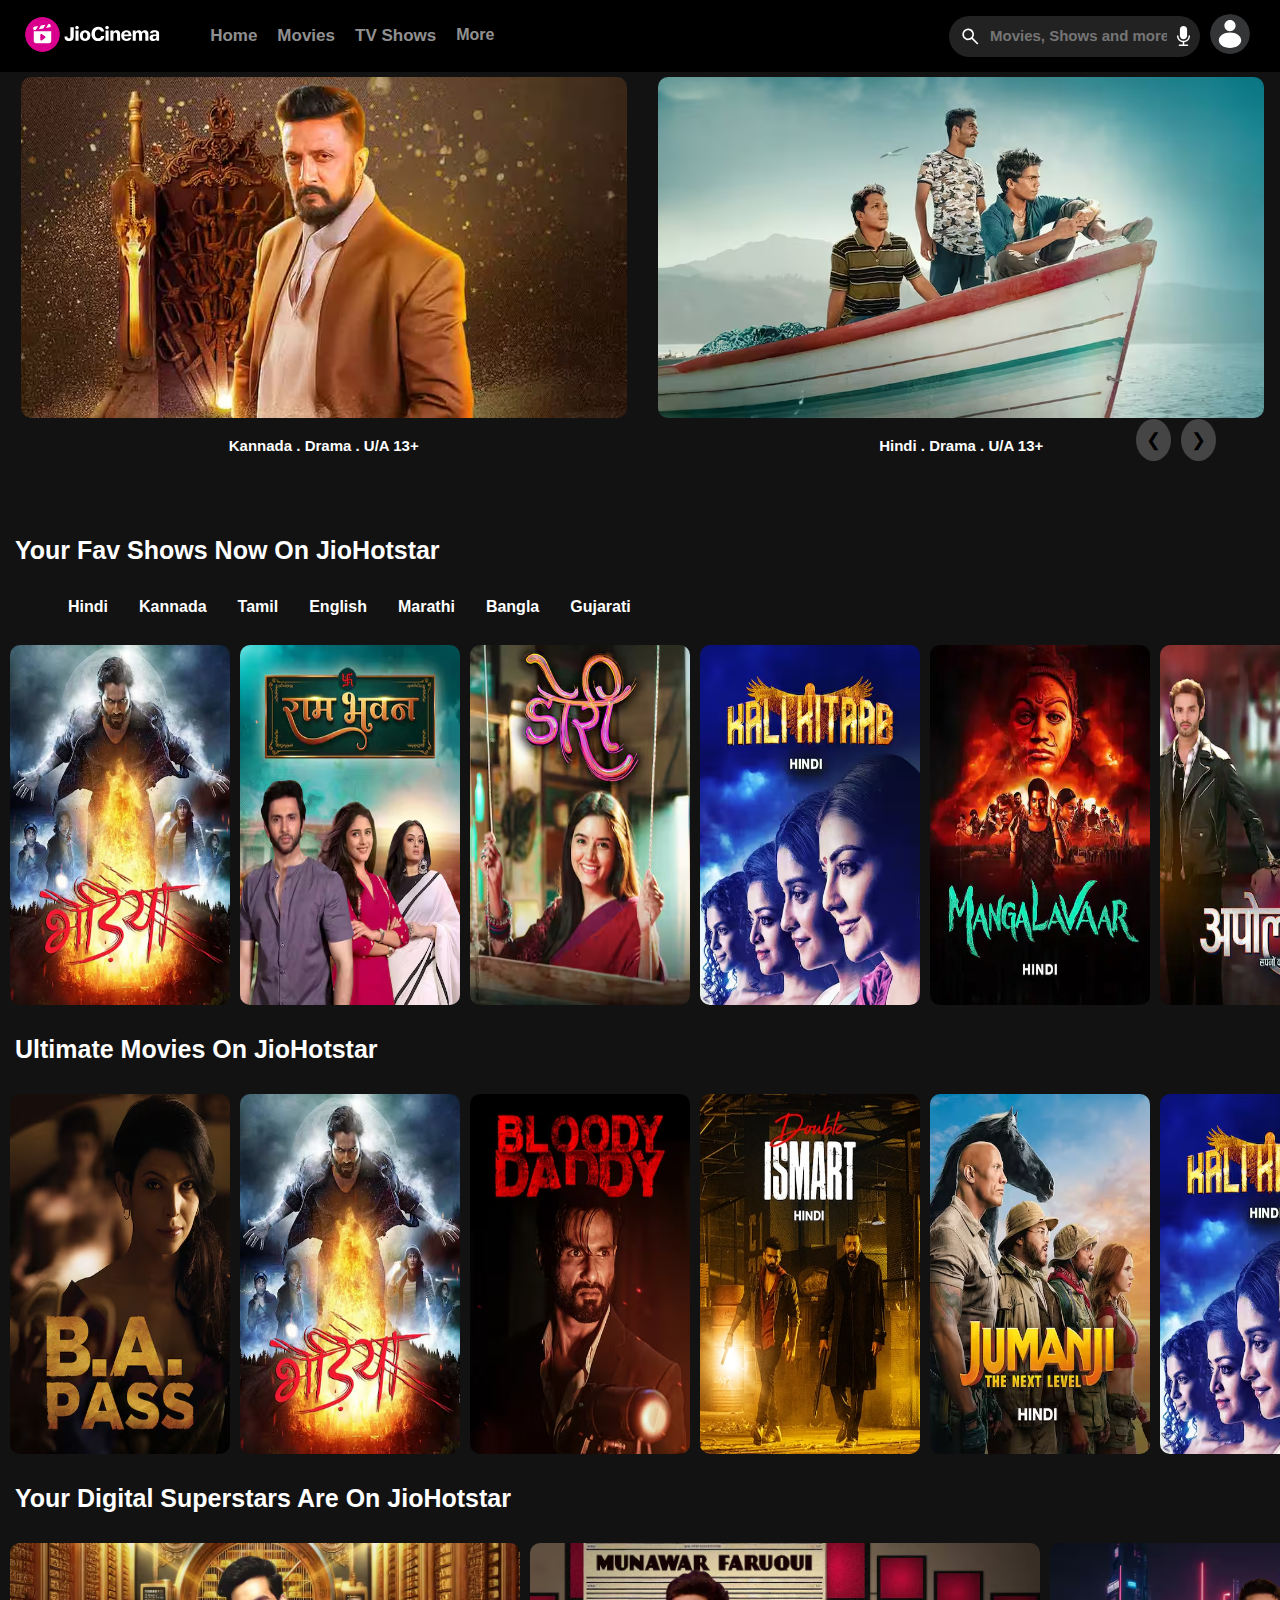
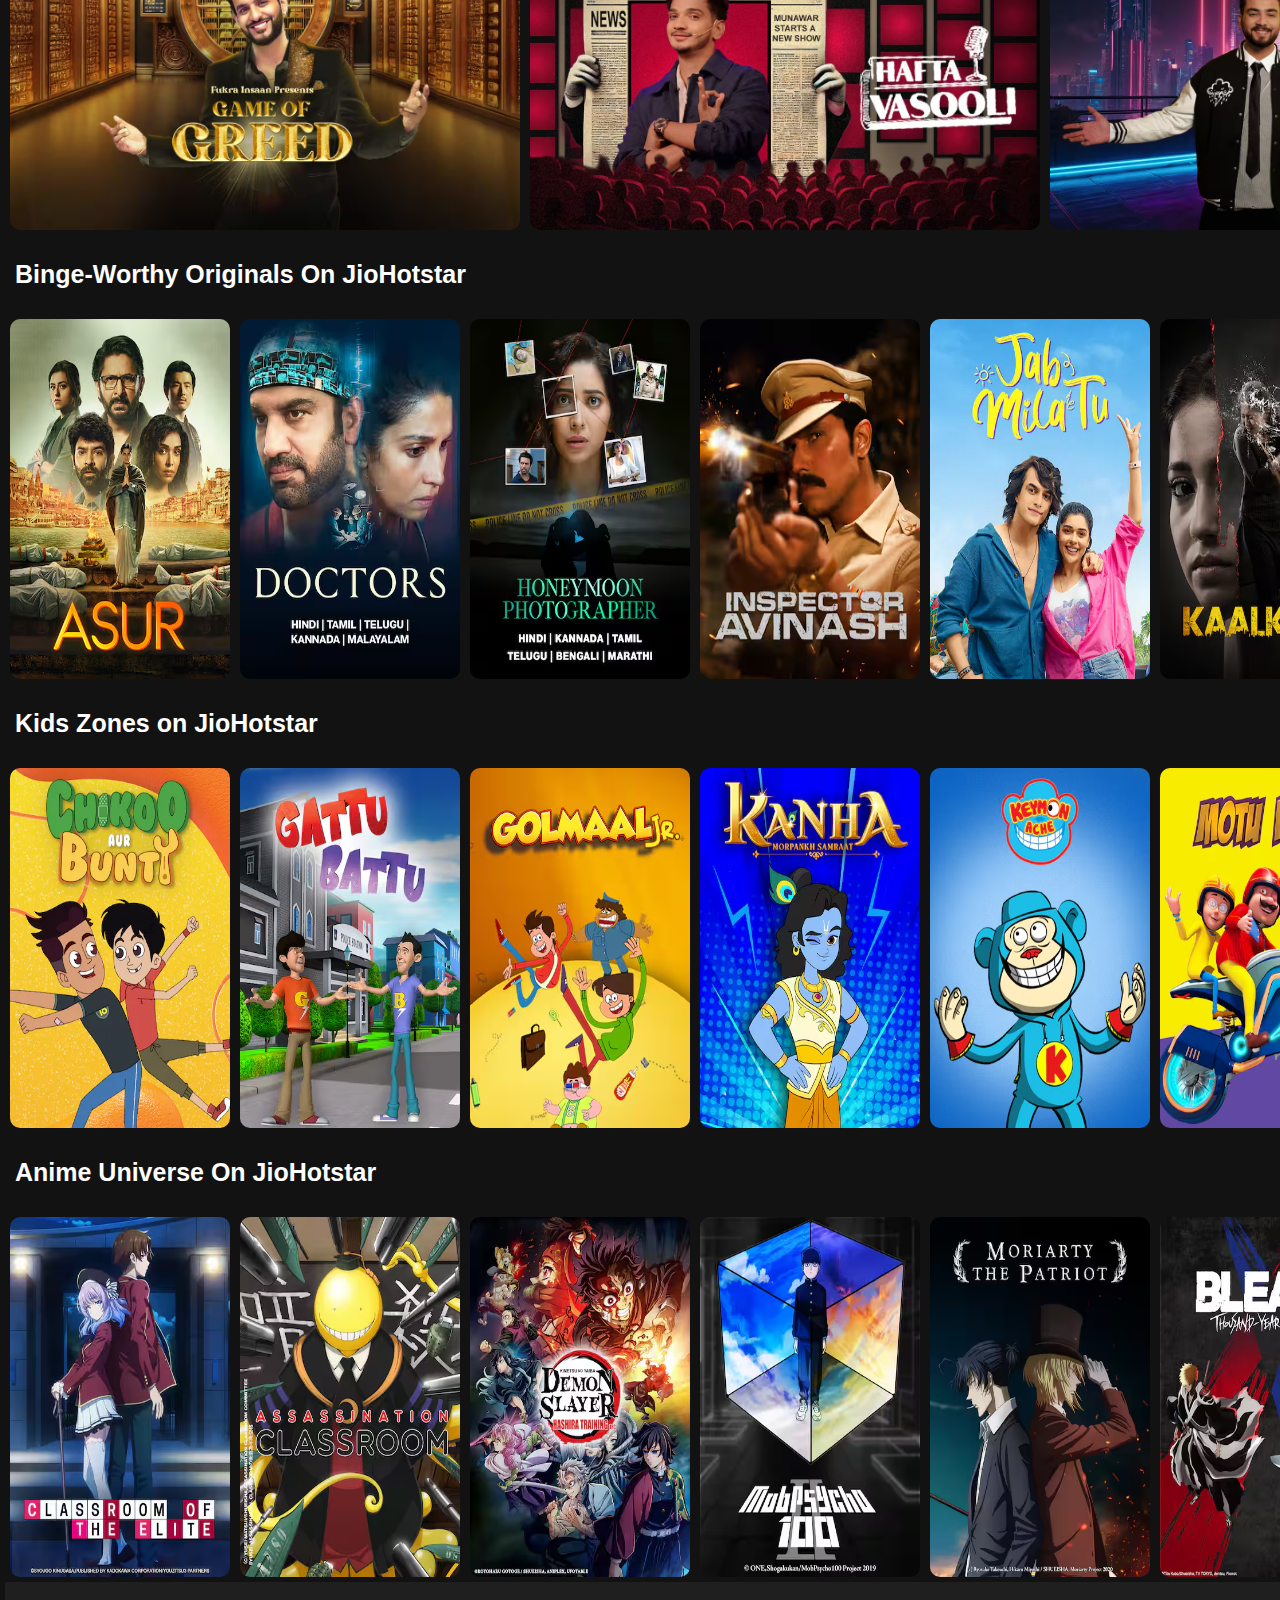
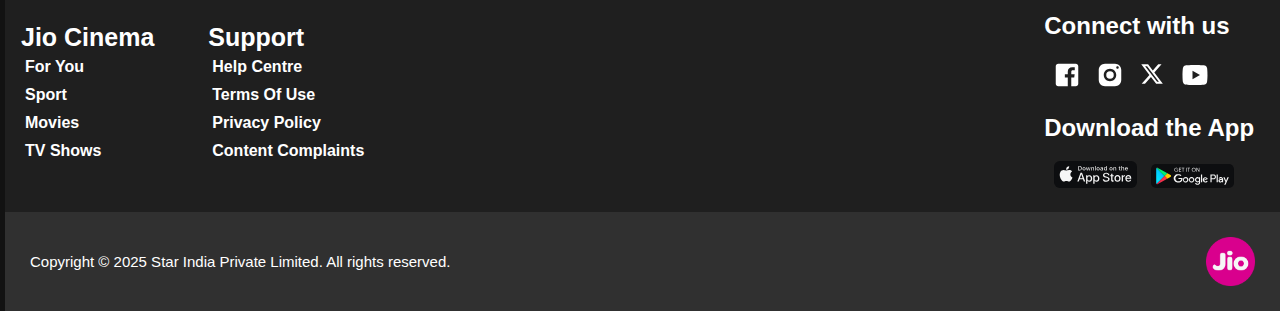
<file: index.html>
<!DOCTYPE html>
<html lang="en">

<head>
    <meta charset="UTF-8">
    <meta name="viewport" content="width=device-width, initial-scale=1.0">
    <title>JioCinema Inspired Header</title>
    <link rel="stylesheet" href="css/style.css">
    <script src="script.js"></script>

</head>

<body>
    <header>
        <div class="side1">
            <div class="logo">
                <img src="/img/jc_logo_v2.svg" alt="JioCinema Logo">
            </div>
            <nav>
                <ul>
                    <li><a href="#">Home</a></li>
                    <li><a href="#">Movies</a></li>
                    <li><a href="#">TV Shows</a></li>
                    <div class="dropdown-main">
                        <li class="dropdown">More</li>
                        <div class="dropdown-content">
                            <h1><b>Browse</b></h1>
                            <div class="sub-parts">
                                <div class="part-one">
                                    <div class="p-one gap">
                                        <img src="/img/elements/ic_premium_inactive.svg" alt="">
                                        <h3><b>Premium</b></h3>
                                    </div>
                                    <div class="p-two gap">
                                        <img src="/img/elements/ic_news_inactive.svg" alt="">
                                        <h3><b>News</b></h3>
                                    </div>
                                    <div class="p-three gap">
                                        <img src="/img/elements/ic_family_inactive.svg" alt="">
                                        <h3><b>Kids & Family</b></h3>
                                    </div>
                                </div>
                                <div class="part-two">
                                    <div class="p-four gap">
                                        <img src="/img/elements/originals_ic.svg" alt="">
                                        <h3><b>Originals</b></h3>
                                    </div>
                                    <div class="p-five gap">
                                        <img src="/img/elements/ic_cricket_inactive.svg" alt="">
                                        <h3><b>Cricket</b></h3>
                                    </div>
                                    <div class="p-five gap">
                                        <img src="/img/elements/ic_hindi_inactive.svg" alt="">
                                        <h3><b>Hindi</b></h3>
                                    </div>
                                </div>
                            </div>
                        </div>
                    </div>
                </ul>
            </nav>
        </div>
        <div class="side2">
            <div class="search-bar">

                <img src="/img/ic_search.svg">

                <input type="text" placeholder="Movies, Shows and more">

                <img src="/img/voice-search.svg">

            </div>
            <div class="user-profile">
                <a href="login.html">
                    <img src="/img/avatar_guest.svg" alt="User Profile">
                </a>
            </div>
        </div>
    </header>
    <div class="adjust">
        <div class="main2">
            <div class="container">
                <div class="box">
                    <a href="#">
                        <img src="/img/poster-slider/bigboss kannad.avif" alt="BigBoss Kanada">
                    </a>
                    <p>Kannada . Drama . U/A 13+</p>
                </div>
                <div class="box">
                    <a href="#">
                        <img src="/img/poster-slider/unad.avif" alt="unad">
                    </a>
                    <p>Hindi . Drama . U/A 13+</p>
                </div>
                <div class="box">
                    <a href="#">
                        <img src="/img/poster-slider/roadies.avif" alt="roadies">
                    </a>
                    <p>Hindi . Drama . U/A 13+</p>
                </div>
                <div class="box">
                    <a href="#">
                        <img src="/img/poster-slider/bigboss marathi.avif" alt="BigBoss marathi">
                    </a>
                    <p>Marathi . Drama . U/A 13+</p>
                </div>
                <div class="box">
                    <a href="#">
                        <img src="/img/poster-slider/champions trophy.jpg" alt="Champions Trophy">
                    </a>
                    <p>Hindi . Drama . U/A 13+</p>
                </div>
                <div class="box">
                    <a href="#">
                        <img src="/img/poster-slider/durga.webp" alt="Durga">
                    </a>
                    <p>Hindi . Drama . U/A 13+</p>
                </div>
                <div class="box">
                    <a href="#">
                        <img src="/img/poster-slider/highlights.avif" alt="Cricket Highlights">
                    </a>
                    <p>Hindi . Drama . U/A 13+</p>
                </div>
                <div class="box">
                    <a href="#">
                        <img src="/img/poster-slider/sanamterikasam movie.avif" alt="Sanam Teri Kasam">
                    </a>
                    <p>Hindi . Drama . U/A 13+</p>
                </div>
            </div>

            <div class="button-container">
                <button class="prev" onclick="changeSlide(-1)">&#10094;</button>
                <button class="next" onclick="changeSlide(1)">&#10095;</button>
            </div>

        </div>

        <p class="line">Your Fav Shows Now On JioHotstar</p>
        <div class="languages">
            <ul>
                <li>Hindi</li>
                <li>Kannada</li>
                <li>Tamil</li>
                <li>English</li>
                <li>Marathi</li>
                <li>Bangla</li>
                <li>Gujarati</li>
            </ul>
        </div>

        <div class="shows">

            <div class="show-box">
                <a href="#">
                    <img src="/img/shows/ultimate movies/bhediya movie.avif" alt="">
                </a>
            </div>
            <div class="show-box">
                <a href="#">
                    <img src="/img/shows/ram bhavan serial.avif" alt="">
                </a>
            </div>
            <div class="show-box">
                <a href="#">
                    <img src="/img/shows/dori serial.avif" alt="">
                </a>
            </div>
            <div class="show-box">
                <a href="#">
                    <img src="/img/shows/ultimate movies/khali kitab.avif" alt="">
                </a>
            </div>
            <div class="show-box">
                <a href="#">
                    <img src="/img/shows/ultimate movies/mangalwar movie.webp" alt="">
                </a>
            </div>
            <div class="show-box">
                <a href="#">
                    <img src="/img/shows/apolina serial.webp" alt="">
                </a>
            </div>
            <div class="show-box">
                <a href="#">
                    <img src="/img/shows/ultimate movies/jumanji movie.avif" alt="">
                </a>
            </div>
            <div class="show-box">
                <a href="#">
                    <img src="/img/shows/anime/moriarty the patriot.avif" alt="">
                </a>
            </div>
            <div class="show-box">
                <a href="#">
                    <img src="/img/shows/ultimate movies/spider man home coming.avif" alt="">
                </a>
            </div>
            <div class="show-box">
                <a href="#">
                    <img src="/img/shows/shiv shakti serial.webp" alt="">
                </a>
            </div>
        </div>

        <p class="line">
            Ultimate Movies On JioHotstar
        </p>

        <div class="shows">
            <div class="show-box">
                <a href="#">
                    <img src="/img/shows/ultimate movies/ba pass movie.avif" alt="">
                </a>
            </div>
            <div class="show-box">
                <a href="#">
                    <img src="/img/shows/ultimate movies/bhediya movie.avif" alt="">
                </a>
            </div>
            <div class="show-box">
                <a href="#">
                    <img src="/img/shows/ultimate movies/bloody daddy.avif" alt="">
                </a>
            </div>
            <div class="show-box">
                <a href="#">
                    <img src="/img/shows/ultimate movies/double ismart movie.jpg" alt="">
                </a>
            </div>
            <div class="show-box">
                <a href="#">
                    <img src="/img/shows/ultimate movies/jumanji movie.avif" alt="">
                </a>
            </div>
            <div class="show-box">
                <a href="#">
                    <img src="/img/shows/ultimate movies/khali kitab.avif" alt="">
                </a>
            </div>
            <div class="show-box">
                <a href="#">
                    <img src="/img/shows/ultimate movies/love me movie.avif" alt="">
                </a>
            </div>
            <div class="show-box">
                <a href="#">
                    <img src="/img/shows/ultimate movies/mangalwar movie.webp" alt="">
                </a>
            </div>
            <div class="show-box">
                <a href="#">
                    <img src="/img/shows/ultimate movies/spider man home coming.avif" alt="">
                </a>
            </div>
            <div class="show-box">
                <a href="#">
                    <img src="/img/shows/ultimate movies/train to busan.avif" alt="">
                </a>
            </div>
        </div>

        <p class="line">
            Your Digital Superstars Are On JioHotstar
        </p>

        <div class="image-slider">
            <div class="secondslider">
                <img src="/img/poster-slider/game-of-greed.avif" alt="game of greed">
                <img src="/img/poster-slider/hafta-vasooli.avif" alt="hafta vasooli">
                <img src="/img/poster-slider/indian-game-adda.avif" alt="indian game adda">
                <img src="/img/poster-slider/yehkyabanadiya.avif" alt="ye kya bana diya">
            </div>
        </div>

        <p class="line">
            Binge-Worthy Originals On JioHotstar
        </p>

        <div class="shows">

            <div class="show-box">
                <a href="#">
                    <img src="/img/shows/binge worth/asur.avif" alt="">
                </a>
            </div>
            <div class="show-box">
                <a href="#">
                    <img src="/img/shows/binge worth/doctors.avif" alt="">
                </a>
            </div>
            <div class="show-box">
                <a href="#">
                    <img src="/img/shows/binge worth/hooneymoon photoghrapger.avif" alt="">
                </a>
            </div>
            <div class="show-box">
                <a href="#">
                    <img src="/img/shows/binge worth/inspector avinash.avif" alt="">
                </a>
            </div>
            <div class="show-box">
                <a href="#">
                    <img src="/img/shows/binge worth/jab mila tu.webp" alt="">
                </a>
            </div>
            <div class="show-box">
                <a href="#">
                    <img src="/img/shows/binge worth/kaalkoot.avif" alt="">
                </a>
            </div>
            <div class="show-box">
                <a href="#">
                    <img src="/img/shows/binge worth/moon walk.avif" alt="">
                </a>
            </div>
            <div class="show-box">
                <a href="#">
                    <img src="/img/shows/binge worth/murder in mahim.avif" alt="">
                </a>
            </div>
            <div class="show-box">
                <a href="#">
                    <img src="/img/shows/binge worth/shekhar home.avif" alt="">
                </a>
            </div>
            <div class="show-box">
                <a href="#">
                    <img src="/img/shows/binge worth/taali.avif" alt="">
                </a>
            </div>
        </div>


        <p class="line">
            Kids Zones on JioHotstar
        </p>

        <div class="shows">

            <div class="show-box">
                <a href="#">
                    <img src="/img/shows/kids zone/chikoo or bunty.webp" alt="">
                </a>
            </div>
            <div class="show-box">
                <a href="#">
                    <img src="/img/shows/kids zone/gattu battu.avif" alt="">
                </a>
            </div>
            <div class="show-box">
                <a href="#">
                    <img src="/img/shows/kids zone/golmal.avif" alt="">
                </a>
            </div>
            <div class="show-box">
                <a href="#">
                    <img src="/img/shows/kids zone/kanha.avif" alt="">
                </a>
            </div>
            <div class="show-box">
                <a href="#">
                    <img src="/img/shows/kids zone/keymon ache.avif" alt="">
                </a>
            </div>
            <div class="show-box">
                <a href="#">
                    <img src="/img/shows/kids zone/motu patlu.avif" alt="">
                </a>
            </div>
            <div class="show-box">
                <a href="#">
                    <img src="/img/shows/kids zone/pakdam pakdai.avif" alt="">
                </a>
            </div>
            <div class="show-box">
                <a href="#">
                    <img src="/img/shows/kids zone/pinaki and happy bhoot.avif" alt="">
                </a>
            </div>
            <div class="show-box">
                <a href="#">
                    <img src="/img/shows/kids zone/rudra.avif" alt="">
                </a>
            </div>
            <div class="show-box">
                <a href="#">
                    <img src="/img/shows/kids zone/shiva.avif" alt="">
                </a>
            </div>
        </div>

        <p class="line">
            Anime Universe On JioHotstar
        </p>

        <div class="shows">

            <div class="show-box">
                <a href="#">
                    <img src="/img/shows/anime/classroom of the elite.avif" alt="">
                </a>
            </div>
            <div class="show-box">
                <a href="#">
                    <img src="/img/shows/anime/classroom.avif" alt="">
                </a>
            </div>
            <div class="show-box">
                <a href="#">
                    <img src="/img/shows/anime/demon slayer.avif" alt="">
                </a>
            </div>
            <div class="show-box">
                <a href="#">
                    <img src="/img/shows/anime/mobsycho 100.avif" alt="">
                </a>
            </div>
            <div class="show-box">
                <a href="#">
                    <img src="/img/shows/anime/moriarty the patriot.avif" alt="">
                </a>
            </div>
            <div class="show-box">
                <a href="#">
                    <img src="/img/shows/anime/bleach anime.avif" alt="">
                </a>
            </div>
            <div class="show-box">
                <a href="#">
                    <img src="/img/shows/anime/mushoko tensai.avif" alt="">
                </a>
            </div>
            <div class="show-box">
                <a href="#">
                    <img src="/img/shows/anime/spy family.avif" alt="">
                </a>
            </div>
            <div class="show-box">
                <a href="#">
                    <img src="/img/shows/anime/tokyo revengers.avif" alt="">
                </a>
            </div>
            <div class="show-box">
                <a href="#">
                    <img src="/img/shows//anime/wlc to demon school.avif" alt="">
                </a>
            </div>
        </div>


        <footer>
            <div class="main4">
                <table>
                    <tr>
                        <th>Jio Cinema</th>
                        <th>Support</th>
                    </tr>
                    <tr>
                        <td>For You</td>
                        <td>Help Centre</td>
                    </tr>
                    <tr>
                        <td>Sport</td>
                        <td>Terms Of Use</td>
                    </tr>
                    <tr>
                        <td>Movies</td>
                        <td>Privacy Policy</td>
                    </tr>
                    <tr>
                        <td>TV Shows</td>
                        <td>Content Complaints</td>
                    </tr>
                </table>
            </div>
            <div class="part-two-contact">
                <h2><b>Connect with us</b></h2>
                <div class="contact-img">
                    <img src="/img/contact/facebook.svg" alt="Facebook">
                    <img src="/img/contact/instagram.svg" alt="Instagram">
                    <img src="/img/contact/x.svg" alt="X">
                    <img src="/img/contact/youtube.svg" alt="YouTube">
                </div>
                <div class="part-three">
                    <h2><b>
                            Download the App
                        </b></h2>
                    <div class="download-img">
                        <img src="/img/download/appleStore.svg" alt="GooglePlay">
                        <img src="/img/download/googlePlay.svg" alt="App Store">
                    </div>
                </div>
            </div>
        </footer>
        <div class="copyright">
            <p>Copyright © 2025 Star India Private Limited. All rights reserved.</p>
            <img src="/img/jio-logo.png" alt="jio logo">
        </div>
    </div>
</body>

</html>
</file>
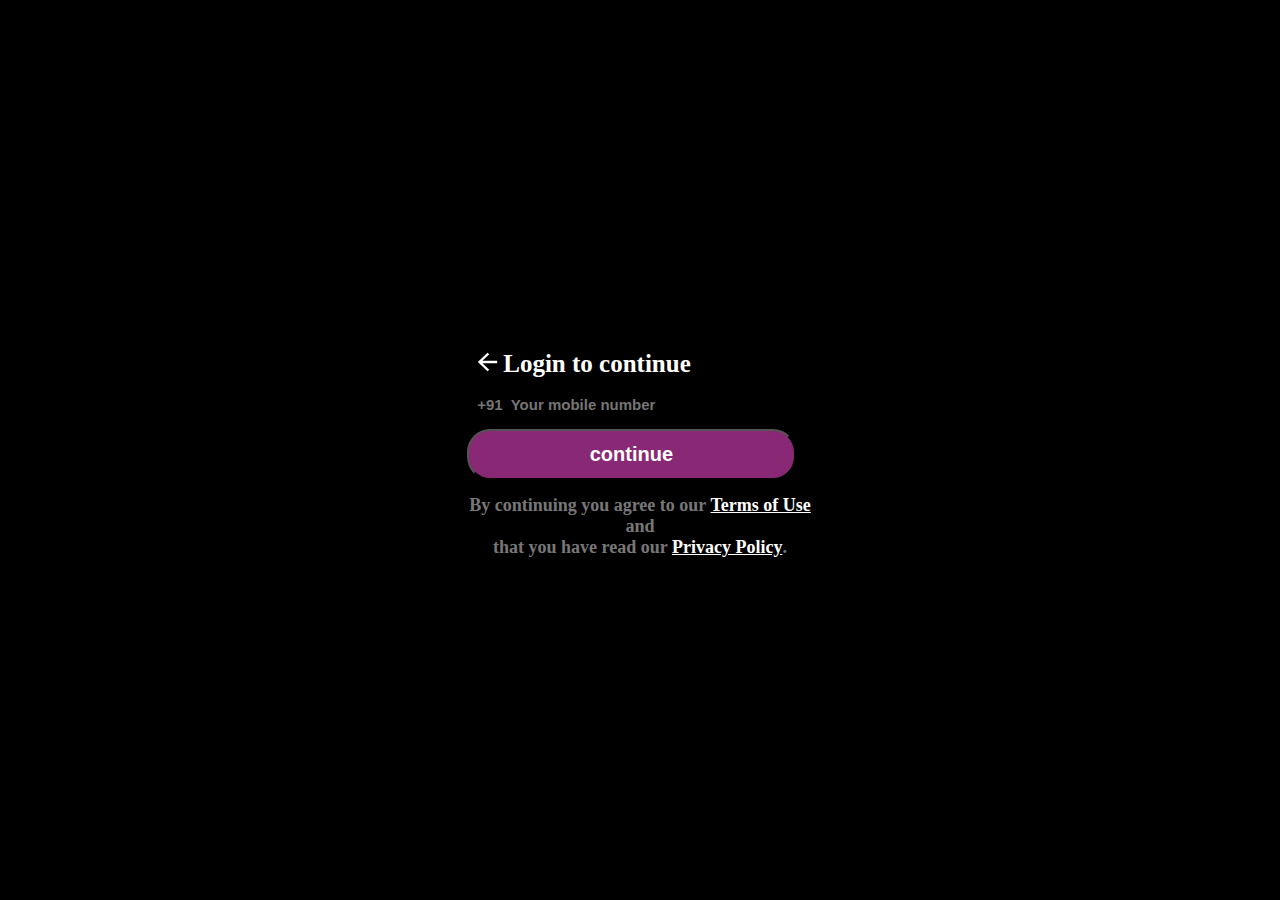
<file: login.html>
<!DOCTYPE html>
<html lang="en">

<head>
    <meta charset="UTF-8">
    <meta name="viewport" content="width=device-width, initial-scale=1.0">
    <title>Document</title>
    <link rel="stylesheet" href="/css/login.css">
</head>

<body>
    <div class="login">
        <div class="main">
            <div class="part-1">
                <div class="arrowbackimg">
                    <img src="/img/elements/arrowBack.svg" alt="arrowback">
                </div>
                <div class="line">
                    <h2>Login to continue</h2>
                </div>
            </div>
            <div class="part-2">
                <input type="tel" id="phone" name="phone" placeholder="+91  Your mobile number" pattern="[0-9]{3}-[0-9]{2}-[0-9]{3}">
            </div>
            <button>continue</button>
            <p>By continuing you agree to our <a href="#"><b>Terms of Use</b></a> and <br>that you have read our <a href="#"><b>Privacy Policy</b></a>.</p>
        </div>
    </div>
</body>

</html>
</file>
<file: css/style.css>
body {
    margin: 0;
    font-family: Arial, sans-serif;
    background-color: #121212;
}

header {
    width: 100%;
    display: flex;
    justify-content: space-between;
    align-items: center;
    padding: 0px 10px;
    background-color: #000;
}

.side1 {
    display: flex;
    align-items: center;
}

.side2 {
    margin-right: 40px;
    display: flex;
    gap: 10px;
    align-items: center;
}

.logo img {
    height: 35px;
    margin-left: 15px;
    cursor: pointer;
}

nav ul {
    list-style: none;
    display: flex;
}

nav ul li {
    cursor: pointer;
    font-size: 17px;
    margin: 10px 10px;
    transition: .3s ease;
}

nav ul li:hover {
    transform: scale(1.1);
}

nav ul li a {
    text-decoration: none;
    color: #ffffff94;
    font-weight: bold;

}

nav ul li a:hover {
    color: rgb(249, 249, 249);
    text-decoration: underline red;
}

/* drop down list */

.dropdown-main {
    color: white;
    position: relative;
    display: inline-block;
}

.dropdown {
    font-weight: bold;
    font-size: 16px;
    border: none;
    cursor: pointer;
    color: #ffffff94;
}

.dropdown-content {
    padding-top: 16px;
    display: none;
    border-radius: 20px;
    background-color: rgb(15, 14, 14);
    position: absolute;
    min-width: 470px;
    box-shadow: 0px 8px 16px 0px rgba(0, 0, 0, 0.2);
    z-index: 1;
}

.dropdown-content h1 {
    margin-left: 25px;
}

.dropdown-content a:hover {
    color: rgb(255, 255, 255);
}

.subparts{
    display: flex;
    justify-content: center;
}

.dropdown-main:hover .dropdown-content {
    display: block;
}

.dropdown-main:hover .dropdown {
    background-color: #7f7f7f00;
}

.part-one{
    display: flex;
    
}

.part-two{
    display: flex;
}

.gap{
    width: 20%;
    display: flex;
    cursor: pointer;
    flex-direction: column;
    align-items: center;
    font-size: 12px;
    background-color: #2d2d2d;
    border-radius: 20px;
    padding: 10px;
    margin: 20px;
}

.gap:hover{
    background-color: #434242;
}

.gap img{
    height: 15px;
    width: 24px;
}

/* Search Bar */
.search-bar {
    width: 80%;
    display: flex;
    align-items: center;
    background-color: #222;
    padding: 10px;
    border-radius: 30px;
}

.search-bar input {
    border: none;
    background: none;
    color: #fff;
    padding: 0px 10px;
}

.search-bar ::placeholder {
    font-size: 15px;
    font-weight: bold;
}

.search-bar img {
    background: none;
    width: 25%;
    border: none;
    cursor: pointer;
    transition: .3s ease;
}

.search-bar button:hover {
    transform: scale(1.1);
}

/* User Profile */
.user-profile img {
    height: 40px;
    cursor: pointer;
    border-radius: 50%;
}

/* adjust */

.adjust {
    margin-left: 5px;
}

/* Poster slider*/
.main2 {
    overflow: hidden;
}

.container {
    display: flex;
    width: 50%;
}

.box {
    flex-direction: column;
    text-align: center;
    cursor: pointer;
    border-radius: 10px;
    margin-top: 5px;
    min-width: 100%;
    transition: transform 0.5s ease-in-out;
}

.box img {
    width: 95%;
    border-radius: 10px;
    height: auto;
    transition: ease .3s;
}

.box p {
    font-size: 15px;
    color: white;
    font-weight: bold;
}

.button-container {
    position: relative;
    display: flex;
    bottom: 50px;
    justify-content: flex-end;
    width: 95%;
    gap: 10px;
}

button {
    background-color: rgba(175, 172, 172, 0.333);
    border: none;
    border-radius: 50%;
    padding: 10px;
    cursor: pointer;
    font-size: 18px;
}

button:hover {
    background-color: rgba(120, 120, 120, 0.566);
    transform: scale(1.1);
}

.line {
    color: white;
    font-weight: bold;
    font-size: 25px;
    margin-left: 10px;
}

.languages ul {
    display: flex;
    color: white;
    font-weight: bold;
}

.languages li {
    list-style: none;
    padding: 8px;
    transition: .2s;
    cursor: pointer;
    border-radius: 50px;
    margin-left: 15px;
}

.languages li:hover {
    background-color: rgba(255, 255, 255, 0.362);
}

/* ott shows */

.image-slider {
    overflow: scroll;
    scrollbar-width: none;
    scroll-behavior: smooth;
}

/* shows */
.show-box {
    margin: 5px;
    width: 100%;
    height: 40vh;
}

.show-box img {
    border-radius: 10px;
    width: 220px;
    height: 100%;
}

.shows {
    overflow: scroll;
    scrollbar-width: none;
    scroll-behavior: smooth;
    width: 100%;
    display: flex;
    flex-direction: row;
}

.secondslider {
    display: flex;
}

.secondslider img {
    width: 40%;
    cursor: pointer;
    margin: 5px;
    border-radius: 10px;
}

/* footer */
footer {
    padding-top: 40px;
    padding-bottom: 20px;
    background-color: rgb(31, 31, 31);
    color: white;
    display: flex;
}

table {
    margin-left: 15px;
    border-collapse: collapse;
    width: 150%;
}

th {
    font-weight: bold;
    text-align: left;
    font-size: 25px;
}

td {
    font-weight: bold;
    padding: 5px;
    text-align: left;
    cursor: pointer;
}

.part-two-contact {
    margin-left: 60%;
    margin-top: -30px;
}

.download-img img {
    cursor: pointer;
    width: 35%;
    margin-left: 10px;
}

.contact-img img {
    cursor: pointer;
    margin-left: 8px;
    width: 30px;
}

.copyright {
    background-color: rgba(56, 56, 56, 0.795);
    color: white;
    font-size: 15px;
    font-style: bold;
    padding: 25px;
    display: flex;
    justify-content: space-between;
    align-items: center;
}

.copyright img {
    width: 4%;
}
</file>
<file: css/login.css>
* {
    margin: 0;
    padding: 0;
    box-sizing: border-box;
}

body{
    background-color: #000;
    color: white;
}
.login{
    width: 100%;
    height: 100vh;
    display: flex;
    flex-direction: column;
    justify-content: center;
    align-items: center;
}

.main{
    width: 27%;
    display: flex;
    flex-direction: column;
    align-items: left;
}

.part-1{
    display: flex;
    align-items: center;
}
.login h2{
    font-size: 25px;
    font-weight: bold;
}

.login img{
    width: 80%;
    margin: 6px;
}

.part-2 input {
    background-color: transparent;
    border: none;
    outline: none;
    font-size: 15px;
    font-weight: bold;
    color: white;
    width: 80%;
    margin-left: 10px;
    margin-top: 10px;
}

.part-2 input::placeholder{
    scrollbar-width: none;
}

button{
    width: 95%;
    cursor: pointer;
    font-size: 20px;
    color: white;
    padding: 12px;
    margin-top: 15px;
    margin-bottom: 15px;
    background-color: rgb(137, 40, 116);
    border-radius: 23px;
    font-weight: bold;
}

.login p{
    color: rgba(255, 255, 255, 0.474);
    font-size: 18px;
    text-align: center;
    font-weight: bold;
}

a{
    font-weight: bold;
    color: white;
}
</file>
